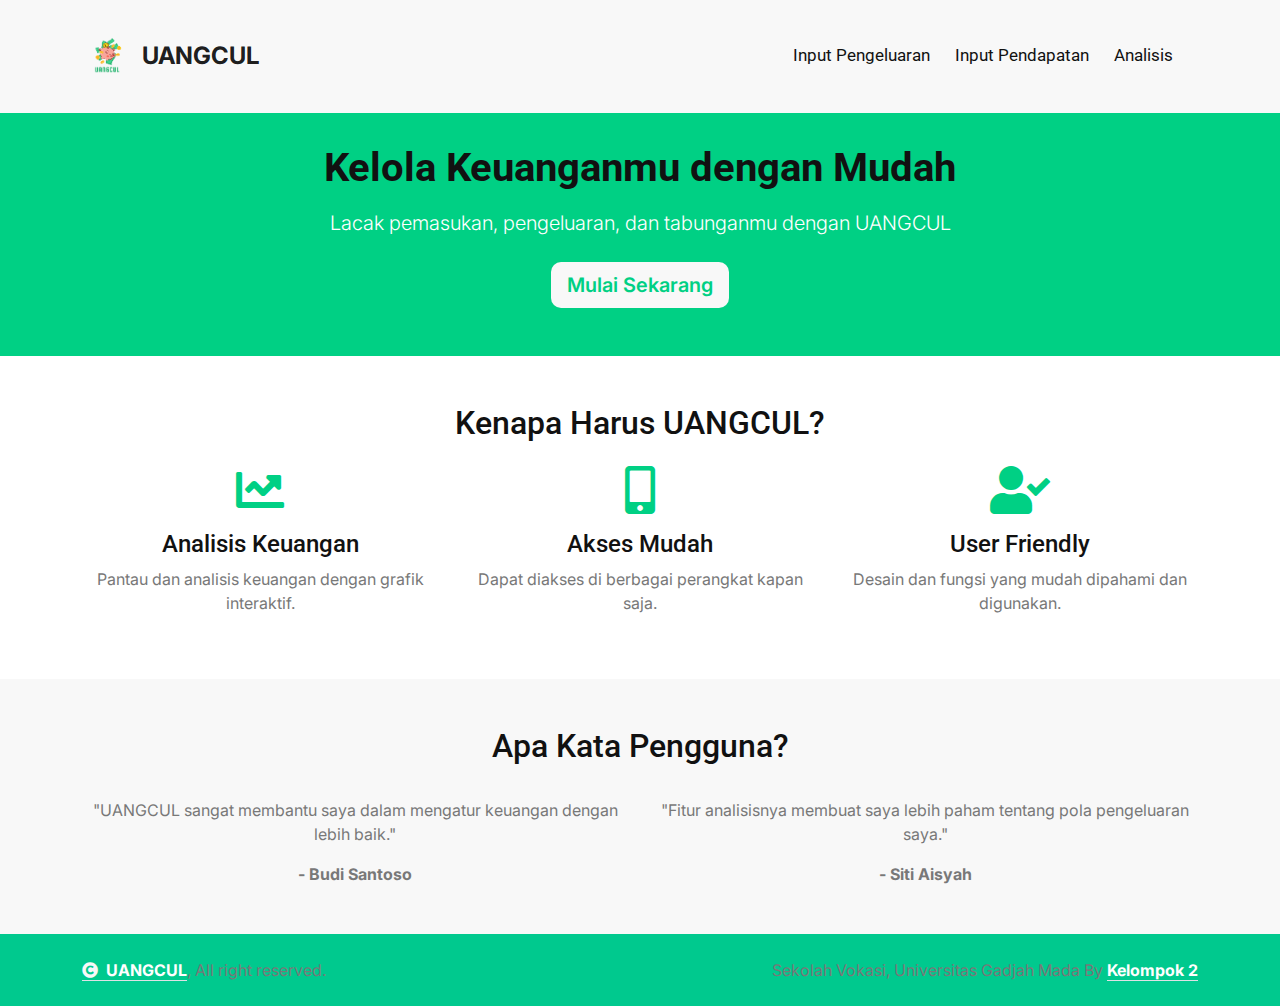
<file: index.html>
<!DOCTYPE html>
<html lang="en">

<head>
    <meta charset="utf-8">
    <title>UangCul - Halaman Utama</title>
    <meta content="width=device-width, initial-scale=1.0" name="viewport">
    <meta content="pengelola keuangan, pencatatan keuangan, manajemen finansial" name="keywords">
    <meta content="Aplikasi pengelola keuangan yang membantu melacak pemasukan, pengeluaran, dan tabungan." name="description">

    <!-- Google Web Fonts -->
    <link rel="preconnect" href="https://fonts.googleapis.com">
    <link rel="preconnect" href="https://fonts.gstatic.com" crossorigin>
    <link href="https://fonts.googleapis.com/css2?family=Inter:wght@100..900&family=Roboto:wght@400;500;700;900&display=swap" rel="stylesheet">

    <!-- Icon Font Stylesheet -->
    <link rel="stylesheet" href="https://use.fontawesome.com/releases/v5.15.4/css/all.css" />
    <link href="https://cdn.jsdelivr.net/npm/bootstrap-icons@1.4.1/font/bootstrap-icons.css" rel="stylesheet">

    <!-- Bootstrap Stylesheet -->
    <link href="css/bootstrap.min.css" rel="stylesheet">
    <link href="css/style.css" rel="stylesheet">
</head>

<body>
    <!-- Navbar Start -->
    <nav class="navbar navbar-expand-lg navbar-light bg-light">
        <div class="container">
            <a class="navbar-brand d-flex align-items-center" href="#">
                <img src="Logo uangcul.png" alt="Logo" style="height: 50px; margin-right: 10px;">
                <span class="fw-bold fs-4">UANGCUL</span>
            </a>
            <button class="navbar-toggler" type="button" data-bs-toggle="collapse" data-bs-target="#navbarNav">
                <span class="navbar-toggler-icon"></span>
            </button>
            <div class="collapse navbar-collapse" id="navbarNav">
                <ul class="navbar-nav ms-auto">
                    <li class="nav-item"><a class="nav-link" href="input_outcome.html">Input Pengeluaran</a></li>
                    <li class="nav-item"><a class="nav-link" href="input_income.html">Input Pendapatan</a></li>
                    <li class="nav-item"><a class="nav-link" href="analysis.html">Analisis</a></li>
                </ul>
            </div>
        </div>
    </nav>
    <!-- Navbar End -->

    <!-- Hero Section -->
    <header class="bg-primary text-white text-center py-5 mt-5">
        <div class="container">
            <h1 class="fw-bold mt-5">Kelola Keuanganmu dengan Mudah</h1>
            <p class="lead mt-3">Lacak pemasukan, pengeluaran, dan tabunganmu dengan UANGCUL</p>
            <a href="input_income.html" class="btn btn-light btn-lg mt-2">Mulai Sekarang</a>
        </div>
    </header>

    <!-- Fitur Utama -->
    <section class="container my-5 text-center">
        <h2 class="mb-4">Kenapa Harus UANGCUL?</h2>
        <head>
            <link rel="stylesheet" href="https://cdnjs.cloudflare.com/ajax/libs/font-awesome/5.15.4/css/all.min.css">
        </head> 
        <div class="row">
            <div class="col-md-4">
                <i class="fas fa-chart-line fa-3x text-primary"></i>
                <h4 class="mt-3">Analisis Keuangan</h4>
                <p>Pantau dan analisis keuangan dengan grafik interaktif.</p>
            </div>
            <div class="col-md-4">
                <i class="fas fa-mobile-alt fa-3x text-primary"></i>
                <h4 class="mt-3">Akses Mudah</h4>
                <p>Dapat diakses di berbagai perangkat kapan saja.</p>
            </div>
            <div class="col-md-4">
                <i class="fas fa-user-check fa-3x text-primary"></i>
                <h4 class="mt-3">User Friendly</h4>
                <p>Desain dan fungsi yang mudah dipahami dan digunakan.</p>
            </div>
        </div>
    </section>

    <!-- Testimoni -->
    <section class="bg-light py-5 text-center">
        <div class="container">
            <h2 class="mb-4">Apa Kata Pengguna?</h2>
            <div class="row">
                <div class="col-md-6 mt-2">
                    <p>"UANGCUL sangat membantu saya dalam mengatur keuangan dengan lebih baik."</p>
                    <strong>- Budi Santoso</strong>
                </div>
                <div class="col-md-6 mt-2">
                    <p>"Fitur analisisnya membuat saya lebih paham tentang pola pengeluaran saya."</p>
                    <strong>- Siti Aisyah</strong>
                </div>
            </div>
        </div>
    </section>

<!-- Copyright Start -->
<head>
    <style>
    
        .copyright {
            position:relative;
            bottom: 0;
            left: 0;
            width: 100%;
            background-color: #00C98E;
            color: white;
            text-align: center;
            padding: 10px 0;
        }

        .copyright a {
            color: white;
            text-decoration: none;
            font-weight: bold;
        }
    </style>
<div class="container-fluid copyright py-4">
    <div class="container">
        <div class="row g-4 align-items-center">
            <div class="col-md-6 text-center text-md-start mb-md-0">
                <span class="text-body"><a href="#" class="border-bottom text-white"><i class="fas fa-copyright text-light me-2"></i>UANGCUL</a>, All right reserved.</span>
            </div>
            <div class="col-md-6 text-center text-md-end text-body">
                Sekolah Vokasi, Universitas Gadjah Mada<a class="border-bottom text-white"></a> By <a class="border-bottom text-white">Kelompok 2</a>
            </div>
        </div>
    </div>
</div>
</head>
<!-- Copyright End -->

    <!-- JavaScript -->
    <script src="https://ajax.googleapis.com/ajax/libs/jquery/3.6.4/jquery.min.js"></script>
    <script src="https://cdn.jsdelivr.net/npm/bootstrap@5.0.0/dist/js/bootstrap.bundle.min.js"></script>
    <script src="js/main.js"></script>
</body>

</html>
</file>
<file: css/style.css>
/*** Spinner Start ***/
/*** Spinner ***/
#spinner {
    opacity: 0;
    visibility: hidden;
    transition: opacity .5s ease-out, visibility 0s linear .5s;
    z-index: 99999;
}

#spinner.show {
    transition: opacity .5s ease-out, visibility 0s linear 0s;
    visibility: visible;
    opacity: 1;
}
/*** Spinner End ***/

.back-to-top {
    position: fixed;
    right: 30px;
    bottom: 30px;
    transition: 0.5s;
    z-index: 99;
}

/*** Button Start ***/
.btn {
    font-weight: 600;
    transition: .5s;
}

.btn-square {
    width: 32px;
    height: 32px;
}

.btn-sm-square {
    width: 34px;
    height: 34px;
}

.btn-md-square {
    width: 44px;
    height: 44px;
}

.btn-lg-square {
    width: 56px;
    height: 56px;
}

.btn-xl-square {
    width: 66px;
    height: 66px;
}

.btn-square,
.btn-sm-square,
.btn-md-square,
.btn-lg-square,
.btn-xl-square {
    padding: 0;
    display: flex;
    align-items: center;
    justify-content: center;
    font-weight: normal;
}

.btn.btn-primary {
    color: var(--bs-white);
    border: none;
}

.btn.btn-primary:hover {
    background: var(--bs-dark);
    color: var(--bs-primary);
}

.btn.btn-light {
    color: var(--bs-primary);
    border: none;
}

.btn.btn-light:hover {
    color: var(--bs-white);
    background: var(--bs-primary);
}


/*** Topbar Start ***/
.topbar .dropdown-toggle::after {
    border: none;
    content: "\f107";
    font-family: "Font Awesome 5 Free";
    font-weight: 600;
    vertical-align: middle;
    margin-left: 8px;
    color: var(--bs-primary);
}

.topbar .dropdown .dropdown-menu a:hover {
    background: var(--bs-primary);
    color: var(--bs-white);
}

.topbar .dropdown .dropdown-menu {
    transform: rotateX(0deg);
    visibility: visible;
    background: var(--bs-light);
    padding-top: 11px;
    border: 0;
    transition: .5s;
    opacity: 1;
}

/*** Topbar End ***/



/*** Navbar ***/
.navbar-light .navbar-nav .nav-link {
    font-family: 'Roboto', sans-serif;
    position: relative;
    margin-right: 25px;
    padding: 35px 0;
    color: var(--bs-primary);
    font-size: 17px;
    font-weight: 400;
    outline: none;
    transition: .5s;
}

.sticky-top.navbar-light .navbar-nav .nav-link,
.sticky-top.navbar-light .navbar-nav .nav-item .nav-link {
    padding: 20px 0;
    color: var(--bs-body);
}

.navbar-light .navbar-nav .nav-item .nav-link {
    color: var(--bs-dark);
}

.navbar-light .navbar-nav .nav-link:hover,
.navbar-light .navbar-nav .nav-link.active,
.navbar-light .navbar-nav .nav-item .nav-link:hover,
.navbar-light .navbar-nav .nav-item .nav-link.active  {
    color: var(--bs-primary);
}

.navbar-light .navbar-brand img {
    max-height: 60px;
    transition: .5s;
}

.sticky-top.navbar-light .navbar-brand img {
    max-height: 45px;
}

.navbar .dropdown-toggle::after {
    border: none;
    content: "\f107";
    font-family: "Font Awesome 5 Free";
    font-weight: 600;
    vertical-align: middle;
    margin-left: 8px;
}

.dropdown .dropdown-menu a:hover {
    background: var(--bs-primary);
    color: var(--bs-white);
}

.navbar .nav-item:hover .dropdown-menu {
    transform: rotateX(0deg);
    visibility: visible;
    background: var(--bs-light);
    transition: .5s;
    opacity: 1;
}

@media (max-width: 991.98px) {
    .sticky-top.navbar-light {
        position: relative;
        background: var(--bs-white);
    }

    .navbar.navbar-expand-lg .navbar-toggler {
        padding: 10px 20px;
        border: 1px solid var(--bs-primary);
        color: var(--bs-primary);
    }

    .navbar-light .navbar-collapse {
        margin-top: 15px;
        border-top: 1px solid #DDDDDD;
    }

    .navbar-light .navbar-nav .nav-link,
    .sticky-top.navbar-light .navbar-nav .nav-link {
        padding: 10px 0;
        margin-left: 0;
        color: var(--bs-dark);
    }

    .navbar-light .navbar-nav .nav-item .nav-link {
        color: var(--bs-dark);
    }

    .navbar-light .navbar-brand img {
        max-height: 45px;
    }
}

@media (min-width: 992px) {
    .navbar .nav-item .dropdown-menu {
        display: block;
        visibility: hidden;
        top: 100%;
        transform: rotateX(-75deg);
        transform-origin: 0% 0%;
        border: 0;
        border-radius: 10px;
        transition: .5s;
        opacity: 0;
    }

    .navbar-light {
        position: absolute;
        width: 100%;
        top: 0;
        left: 0;
        border-bottom: 1px solid rgba(255, 255, 255, .1);
        z-index: 999;
    }
    
    .sticky-top.navbar-light {
        position: fixed;
        background: var(--bs-dark);
    }

    .navbar-light .navbar-nav .nav-link::before {
        position: absolute;
        content: "";
        width: 0;
        height: 2px;
        bottom: -1px;
        left: 50%;
        background: var(--bs-dark);
        transition: .5s;
    }

    .navbar-light .navbar-nav .nav-link:hover::before,
    .navbar-light .navbar-nav .nav-link.active::before {
        width: calc(100% - 2px);
        left: 1px;
    }

    .navbar-light .navbar-nav .nav-link::after {
        position: absolute;
        content: "";
        width: 0;
        height: 0;
        bottom: -1px;
        left: 50%;
        background: var(--bs-primary);
        transition: .5s;
    }

    .navbar-light .navbar-nav .nav-link:hover::after,
    .navbar-light .navbar-nav .nav-link.active::after {
        width: 2px;
        height: 12px;
    }
}
/*** Navbar End ***/

/*** Carousel Hero Header Start ***/
.header-carousel .header-carousel-item img {
    object-fit: cover;
}

.header-carousel .header-carousel-item,
.header-carousel .header-carousel-item img {
        height: 700px;
}


.header-carousel .owl-nav .owl-prev,
.header-carousel .owl-nav .owl-next {
    position: absolute;
    width: 60px;
    height: 60px;
    border-radius: 60px;
    background: var(--bs-primary);
    color: var(--bs-white);
    font-size: 26px;
    display: flex;
    align-items: center;
    justify-content: center;
    transition: 0.5s;
}

.header-carousel .owl-nav .owl-prev {
    bottom: 30px;
    left: 30px;
    margin-left: 90px;
}
.header-carousel .owl-nav .owl-next {
    bottom: 30px;
    left: 30px;
}

.header-carousel .owl-nav .owl-prev:hover,
.header-carousel .owl-nav .owl-next:hover {
    box-shadow: inset 0 0 100px 0 var(--bs-light);
    color: var(--bs-primary);
}


.header-carousel .header-carousel-item .carousel-caption {
    position: absolute;
    width: 100%;
    height: 100%;
    left: 0;
    bottom: 0;
    padding-top: 120px;
    background: rgba(0, 0, 0, .7);
    display: flex;
    align-items: center;
}

@media (max-width: 991px) {
    .header-carousel .header-carousel-item .carousel-caption {
        padding-top: 45px;
    }
}

@media (max-width: 767px) {
    .header-carousel .owl-nav .owl-prev {
        left: 50%;
        transform: translateX(-50%);
        margin-left: -45px;
    }


    .header-carousel .owl-nav .owl-next {
        left: 50%;
        transform: translateX(-50%);
        margin-left: 45px;
    }
}


.header-carousel .header-carousel-item img {
    animation-name: image-zoom;
    animation-duration: 10s;
    animation-delay: 1s;
    animation-iteration-count: infinite;
    animation-direction: alternate;
    transition: 1s;
}

@keyframes image-zoom {
    0%  {height: 100%; opacity: 0.9;}

    25% {height: 110%; opacity: 0.50;}

    50% {height: 115%; opacity: 1;}

    75% {height: 110%; opacity: 0.50;}

    100% {height: 100%; opacity: 0.9;}
}
/*** Carousel Hero Header End ***/


/*** Single Page Hero Header Start ***/
.bg-breadcrumb {
    position: relative;
    overflow: hidden;
    background: linear-gradient(rgba(0, 0, 0, 0.7), rgba(0, 0, 0, 0.7)), url(../img/carousel-1.jpg);
    background-position: center center;
    background-repeat: no-repeat;
    background-size: cover;
    padding: 140px 0 60px 0;
    transition: 0.5s;
}

@media (min-width: 992px) {
    .bg-breadcrumb {
        padding: 140px 0 60px 0;
    }
}

@media (max-width: 991px) {
    .bg-breadcrumb {
        padding: 60px 0 60px 0;
    }
}

.bg-breadcrumb .breadcrumb {
    position: relative;
}

.bg-breadcrumb .breadcrumb .breadcrumb-item a {
    color: var(--bs-white);
}
/*** Single Page Hero Header End ***/


/*** Service Start ***/
.service .service-item {
    background: var(--bs-light);
    border-radius: 10px;
    transition: 0.5s;
}

.service .service-item:hover {
    box-shadow: 0 0 45px rgba(0, 0, 0, .2);
}

.service .service-item .service-img {
    position: relative;
    overflow: hidden;
    border-top-left-radius: 10px;
    border-top-right-radius: 10px;
    transition: 0.5s;
}

.service .service-item .service-img img {
    transition: 0.5s;
}

.service .service-item:hover .service-img img {
    transform: scale(1.2);
}
/*** Service End ***/


/*** Features Start ***/
.feature .feature-item {
    text-align: center;
    border-radius: 10px;
    background: var(--bs-light);
    border: 1px solid transparent;
    transition: 0.5s;
}

.feature .feature-item:hover {
    border: 1px solid var(--bs-primary);
}

.feature .feature-item .feature-icon {
    background: var(--bs-white);
    border-radius: 10px;
    display: inline-block;
}
/*** Features End ***/

/*** Offer Start ***/
.offer-section .nav a.accordion-link {
    width: 100%;
    border-radius: 10px;
    display: flex;
    background: var(--bs-white);
    transition: 0.5s;
}

.offer-section .nav a.accordion-link.active {
    color: var(--bs-white);
    background: var(--bs-primary);
}

.offer-section .nav a.accordion-link h5 {
    transition: 0.5s;
}

.offer-section .nav a.accordion-link.active h5 {
    color: var(--bs-white);
}
/*** Offer End ***/

/*** Blog Start ***/
.blog .blog-item {
    border-radius: 10px;
    background: var(--bs-white);
    box-shadow: inset 0 0 45px rgba(0, 0, 0, .1);
    transition: 0.5s;
}

.blog .blog-item a {
    transition: 0.5s;
}

.blog .blog-item:hover a:hover {
    color: var(--bs-primary);
}

.blog .blog-item .blog-img {
    border-radius: 10px;
    position: relative;
    overflow: hidden;
}

.blog .blog-item .blog-img img {
    transition: 0.5s;
}

.blog .blog-item:hover .blog-img img {
    transform: scale(1.2);
}

.blog .blog-item .blog-img::after {
    content: "";
    position: absolute;
    width: 100%;
    height: 100%;
    top: 0;
    left: 0;
    border-radius: 10px;
    background: rgba(0, 208, 132, 0.1);
    opacity: 0;
    transition: 0.5s;
    z-index: 1;
}

.blog .blog-item:hover .blog-img::after {
    opacity: 1;
}

.blog .blog-item .blog-img .blog-title {
    position: absolute;
    bottom: 25px;
    left: 25px;
    z-index: 5;
}

.blog .blog-item .blog-img .blog-title a {
    color: var(--bs-white);
    background: var(--bs-primary);
    transition: 0.5s;
}

.blog .blog-item:hover .blog-img .blog-title a:hover {
    color: var(--bs-dark);
}

.blog-carousel .owl-stage-outer {
    margin-top: 58px;
}

.blog .owl-nav .owl-prev {
    position: absolute;
    top: -58px;
    left: 0;
    background: var(--bs-primary);
    color: var(--bs-white);
    padding: 6px 35px;
    border-radius: 30px;
    transition: 0.5s;
}

.blog .owl-nav .owl-prev:hover {
    background: var(--bs-dark);
    color: var(--bs-primary);
}

.blog .owl-nav .owl-next {
    position: absolute;
    top: -58px;
    right: 0;
    background: var(--bs-primary);
    color: var(--bs-white);
    padding: 6px 35px;
    border-radius: 30px;
    transition: 0.5s;
}

.blog .owl-nav .owl-next:hover {
    background: var(--bs-dark);
    color: var(--bs-primary);
}
/*** Blog End ***/


/*** FAQs Start ***/
.faq-section .accordion .accordion-item .accordion-header .accordion-button {
    color: var(--bs-secondary);
}

.faq-section .accordion .accordion-item .accordion-header .accordion-button.collapsed {
    color: var(--bs-dark);
}
/*** FAQs End ***/

/*** Team Start ***/
.team .team-item {
    position: relative;
    padding: 0 25px 25px 25px;
    border-radius: 10px;
    transition: 0.5s;
}

.team .team-item::before {
    content: "";
    position: absolute;
    width: 100%;
    height: 100%;
    bottom: 0;
    left: 0;
    background: var(--bs-light);
    border-radius: 10px;
    transition: 0.5s;
    z-index: -1;
}

.team .team-item:hover::before {
    height: 0;
}

.team .team-item::after {
    content: "";
    position: absolute;
    width: 100%;
    height: 0;
    bottom: 0;
    left: 0;
    border-radius: 10px;
    transition: 0.5s;
    z-index: -1;
}

.team .team-item:hover::after {
    height: 100%;
    background: var(--bs-primary);
}

.team .team-item .team-img {
    width: 100%; 
    height: 100%;
    border-radius: 100%;
    position: relative;
    margin-top: 50%;
    transform: translateY(-50%);
    margin-bottom: -50%;
    display: flex;
    justify-content: center;
    border: 4px solid var(--bs-primary);
    border-style: dotted;
    padding: 4px;
    background: var(--bs-white);
    transition: 0.5s;
}

.team .team-item:hover .team-img {
    border: 4px solid var(--bs-white);
    border-style: dotted;
    background: 0;
}

.team .team-item .team-img img {
    width: 100%;
    height: 100%;
    border-radius: 100%;
    transition: 0.5s;
}

.team .team-item .team-title {
    padding: 25px 0 25px 0;
    text-align: center;
}

.team .team-item .team-title h4,
.team .team-item .team-title p {
    transition: 0.5s;
}

.team .team-item:hover .team-title h4,
.team .team-item:hover .team-title p {
    color: var(--bs-white);
}

.team .team-item .team-icon {
    display: flex;
    justify-content: center;
}

.team .team-item .team-icon a {
    transition: 0.5s;
}

.team .team-item:hover .team-icon a {
    color: var(--bs-dark);
    background: var(--bs-white);
}

.team .team-item:hover .team-icon a:hover {
    color: var(--bs-primary);
    background: var(--bs-dark);
}
/*** Team End ***/

/*** Testimonial Start ***/
.testimonial .testimonial-item {
    position: relative;
    margin-bottom: 30px;
    padding: 0 25px 25px 25px;
}

.testimonial .testimonial-item::before {
    content: "";
    position: absolute;
    width: 100%;
    height: calc(100% - 50px);
    bottom: 0;
    left: 0;
    border-radius: 10px;
    background: var(--bs-light);
    z-index: -1;
}

.testimonial .testimonial-item .testimonial-img {
    display: flex;
    justify-content: center;
}

.testimonial .testimonial-item .testimonial-img img {
    width: 100px; 
    height: 100px;
    border-radius: 100px;
    border: 5px solid var(--bs-light);
    border-style: double;
    background: var(--bs-white);
}

.testimonial .testimonial-item .testimonial-text {
    padding: 25px 0;
    text-align: center;
}

.testimonial .testimonial-item .testimonial-title {
    display: flex;
    justify-content: space-between;
}

.testimonial .testimonial-item  .testimonial-quote-left {
    position: absolute;
    width: 60px; 
    height: 60px;
    top: 20px;
    left: 25px;
    border-radius: 60px;
    color: var(--bs-primary);
    background: var(--bs-white);
    display: flex;
    align-items: center;
    justify-content: center;
}

.testimonial .testimonial-item  .testimonial-quote-right {
    position: absolute;
    width: 60px; 
    height: 60px;
    bottom: -30px;
    right: 25px;
    margin-top: -5px;
    border-radius: 60px;
    color: var(--bs-primary);
    background: var(--bs-white);
    display: flex;
    align-items: center;
    justify-content: center;
}

.testimonial-carousel .owl-stage-outer {
    margin-top: 58px;
    margin-right: -1px;
}

.testimonial .owl-nav .owl-prev {
    position: absolute;
    top: -58px;
    left: 0;
    background: var(--bs-primary);
    color: var(--bs-white);
    padding: 5px 30px;
    border-radius: 30px;
    transition: 0.5s;
}

.testimonial .owl-nav .owl-prev:hover {
    background: var(--bs-secondary);
    color: var(--bs-white);
}

.testimonial .owl-nav .owl-next {
    position: absolute;
    top: -58px;
    right: 0;
    background: var(--bs-primary);
    color: var(--bs-white);
    padding: 5px 30px;
    border-radius: 30px;
    transition: 0.5s;
}

.testimonial .owl-nav .owl-next:hover {
    background: var(--bs-secondary);
    color: var(--bs-white);
}

.testimonial-carousel .owl-dots {
    display: flex;
    justify-content: center;
}

.testimonial-carousel .owl-dots .owl-dot {
    width: 30px;
    height: 30px;
    border-radius: 30px;
    margin: 20px 10px 0 10px;
    background: var(--bs-primary);
    transition: 0.5s;
}

.testimonial-carousel .owl-dots .owl-dot.active {
    width: 30px;
    height: 30px;
    border-radius: 30px;
    background: var(--bs-secondary);
    transition: 0.5s;
}

.testimonial-carousel .owl-dots .owl-dot span {
    position: relative;
    margin-top: 50%;
    margin-left: 50%;
    transform: translate(-50%, -50%);
    display: flex;
    align-items: center;
    justify-content: center;
    text-align: center;
}

.testimonial-carousel .owl-dots .owl-dot.active span::after {
    background: var(--bs-primary);
}

.testimonial-carousel .owl-dots .owl-dot span::after {
    content: "";
    width: 15px;
    height: 15px;
    border-radius: 15px;
    position: absolute;
    top: 50%;
    left: 0;
    transform: translateY(-50%);
    display: flex;
    align-items: center;
    justify-content: center;
    text-align: center;
    background: var(--bs-white);
    transition: 0.5s;
}

/*** Testimonial End ***/

/*** Footer Start ***/
.footer {
    background: var(--bs-secondary);
}

.footer .footer-item {
    display: flex;
    flex-direction: column;
}

.footer .footer-item a {
    line-height: 35px;
    color: var(--bs-body);
    transition: 0.5s;
}

.footer .footer-item p {
    line-height: 35px;
}

.footer .footer-item a:hover {
    color: var(--bs-primary);
}

.footer .footer-item .footer-btn a,
.footer .footer-item .footer-btn a i {
    transition: 0.5s;
}

.footer .footer-item .footer-btn a:hover {
    background: var(--bs-white);
}

.footer .footer-item .footer-btn a:hover i {
    color: var(--bs-primary);
}
/*** Footer End ***/

/*** copyright Start ***/
.copyright {
    background: var(--bs-dark);
}
/*** copyright end ***/
</file>
